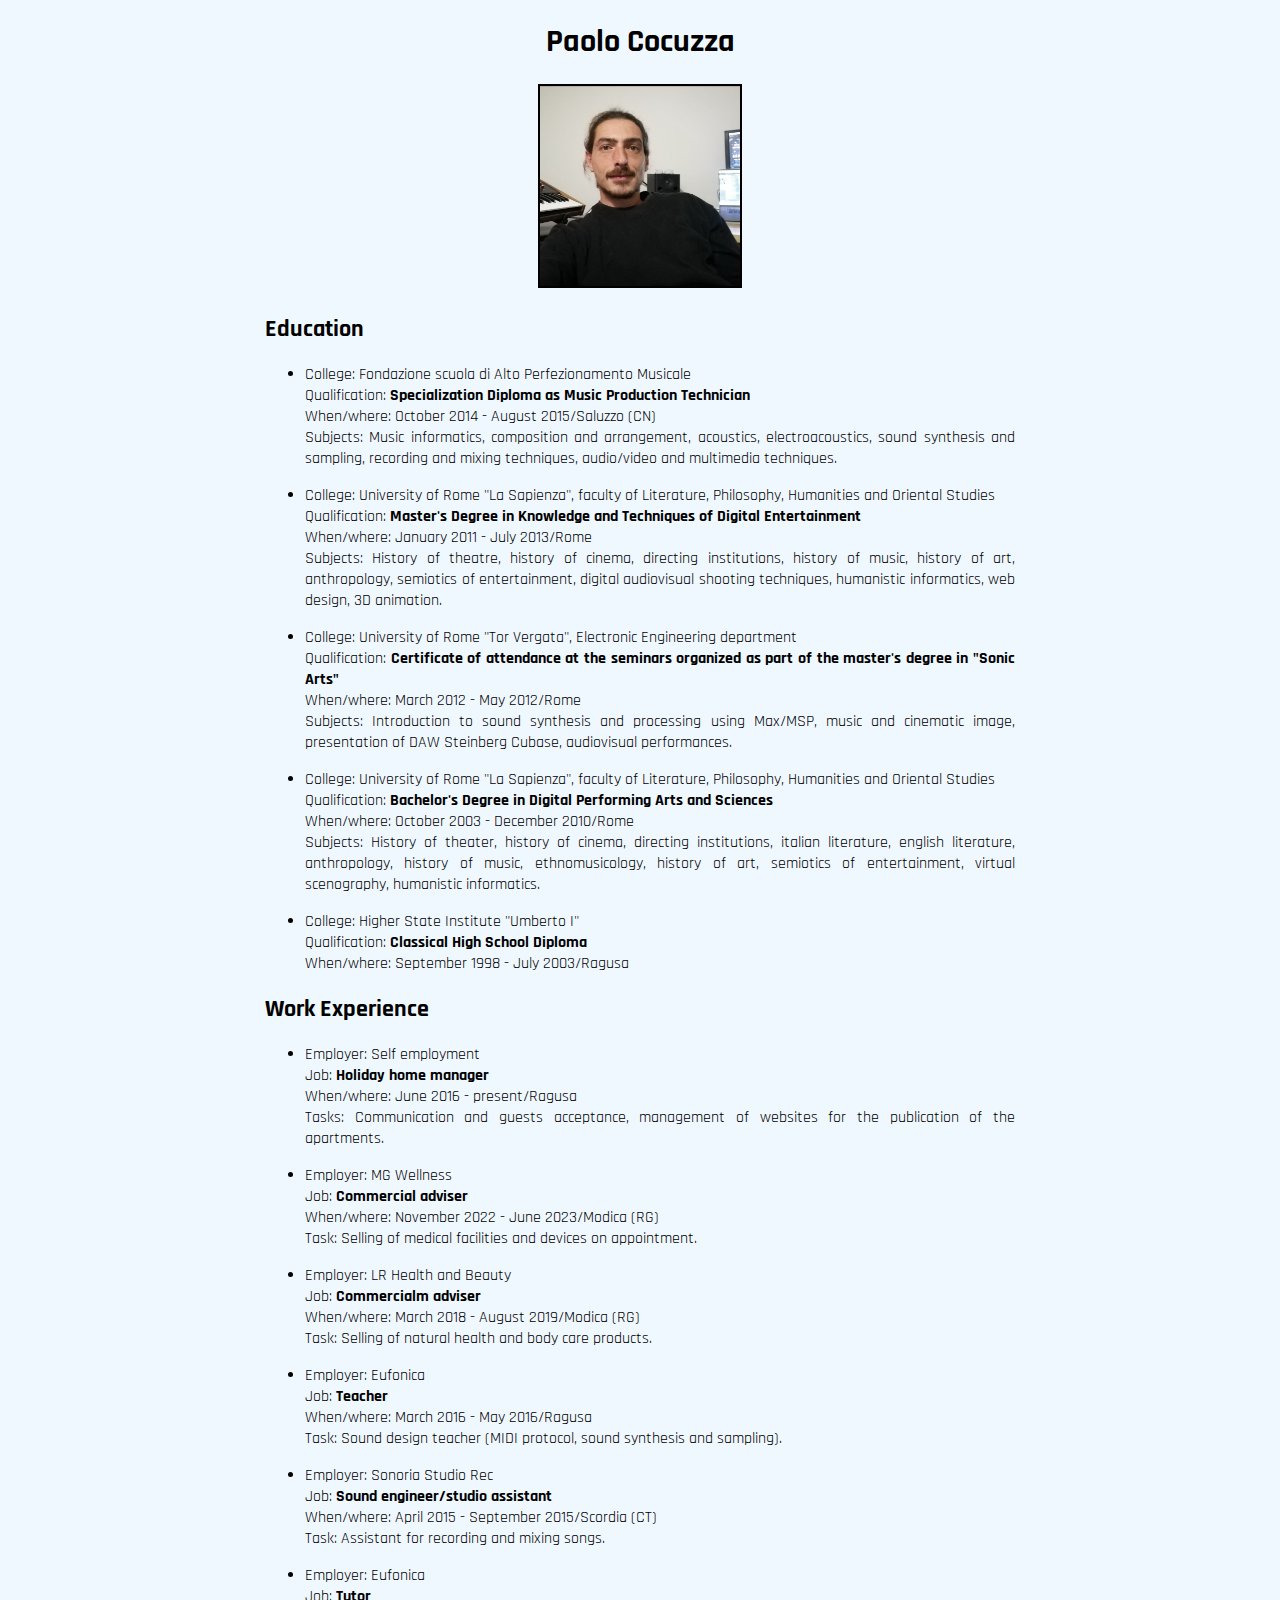
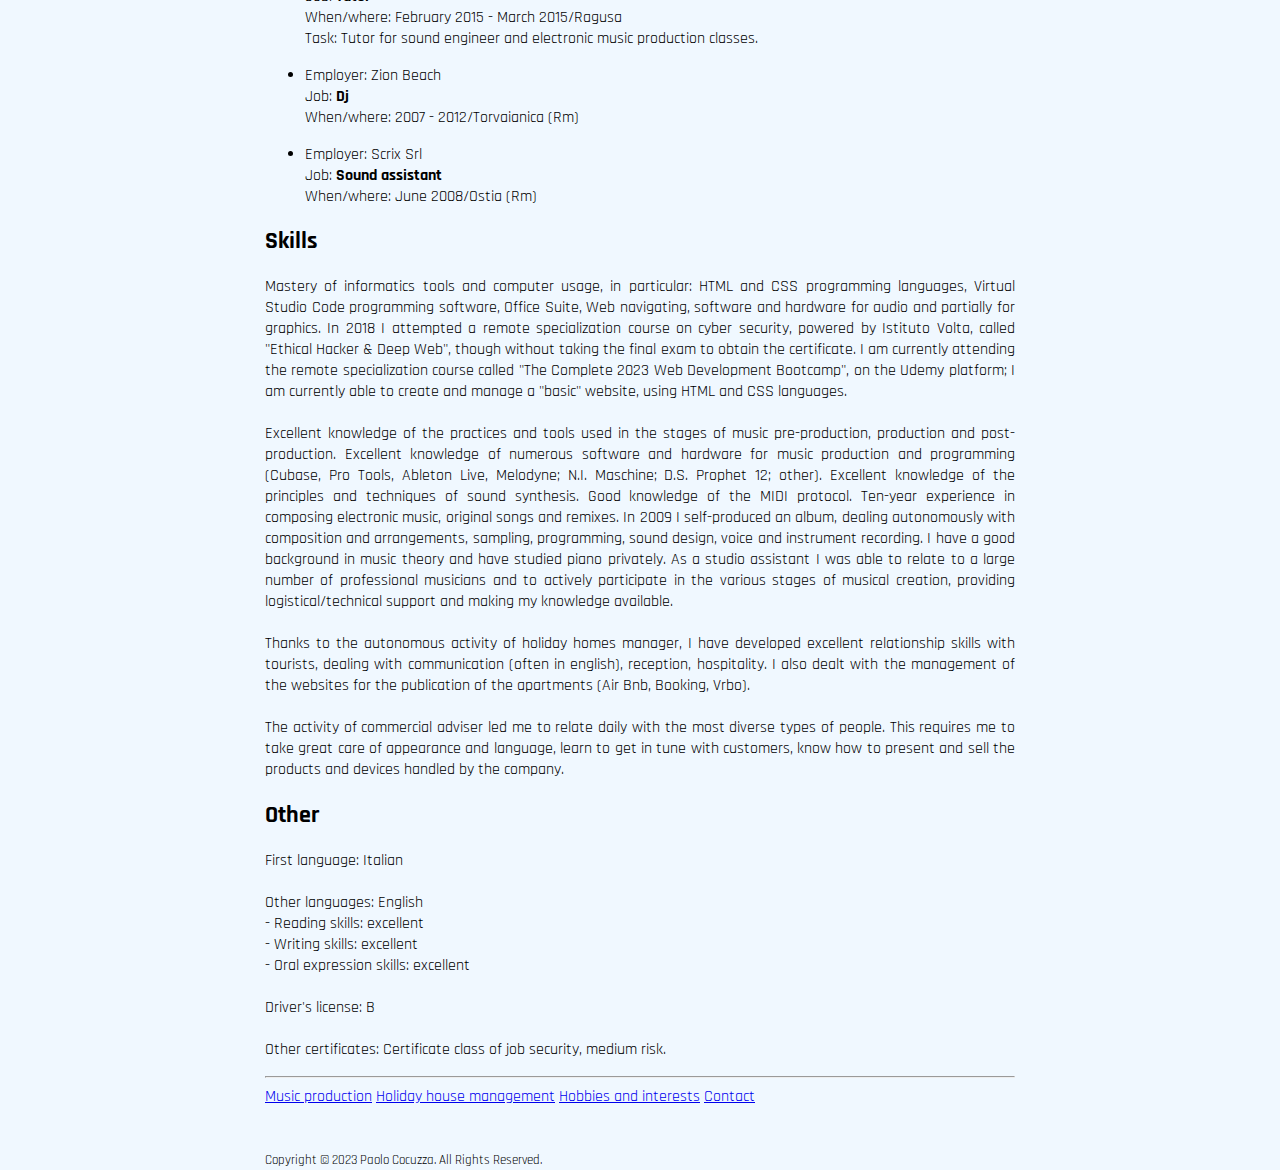
<file: index.html>
<!DOCTYPE html>
<html lang="eng">
    
<head>
    <meta charset="UTF-8">

    <link rel="stylesheet" href="./style.css" />
    <link rel="preconnect" href="https://fonts.googleapis.com">
    <link rel="preconnect" href="https://fonts.gstatic.com" crossorigin>
    <link href="https://fonts.googleapis.com/css2?family=Rajdhani&display=swap" rel="stylesheet">
    
    <title>Paolo Cocuzza Resume</title>

    <style>
        @media (max-width: 600px) {
            div {
                width: 500px;
            }
            .container {
                display: flex;
                flex-direction: column;
                justify-content: center;
                width: 80%;
                gap: 5px;
            }
        }
        .container {
            display: flex;
            flex-direction: column;
            justify-content: center;
            width: 80%;
            gap: 10px;
        }
        #paolo {
            text-align: center;
            margin: auto;
        }
        .profile {
            border: solid black 2px;
        }
        #education {
            text-align: justify center;
            width: 750px;
            margin: 0 auto;
        }
        #work-experience {
            text-align: justify center;
            width: 750px;
            margin: 0 auto;
        }
        #skills {
            text-align: justify center;
            width: 750px;
            margin: 0 auto;
        }
        #other {
            text-align: justify center;
            width: 750px;
            margin: 0 auto;
        }
        #sections {
            text-align: justify center;
            width: 750px;
            margin: 0 auto;
        }
        footer {
            text-align: justify center;
            width: 750px;
            margin: 0 auto;
        }
    </style>
</head>

<body>
    <div id="container">
        <div id="paolo">
            <h1>Paolo Cocuzza</h1>
            <img class="profile" src="./assets/images/Profile Image.jpg" width="200" height="200">
        </div>
        <div id="education">
            <h2>Education</h2>
            <div>
                <ul>
                    <li>
                        <p>
                            College: Fondazione scuola di Alto Perfezionamento Musicale
                            <br>
                            Qualification: <b>Specialization Diploma as Music Production Technician</b>
                            <br>
                            When/where: October 2014 - August 2015/Saluzzo (CN)
                            <br>
                            Subjects: Music informatics, composition and arrangement, acoustics, electroacoustics, sound synthesis and sampling, recording and mixing techniques, audio/video and multimedia techniques.
                            <br>
                        </p>
                    </li>
                    <li>
                        <p>
                            College: University of Rome "La Sapienza", faculty of Literature, Philosophy, Humanities and Oriental Studies
                            <br>
                            Qualification: <b>Master's Degree in Knowledge and Techniques of Digital Entertainment</b>
                            <br>
                            When/where: January 2011 - July 2013/Rome
                            <br>
                            Subjects: History of theatre, history of cinema, directing institutions, history of music, history of art, anthropology, semiotics of entertainment, digital audiovisual shooting techniques, humanistic informatics, web design, 3D animation.
                            <br>
                        </p>
                    </li>
                    <li>
                        <p>
                            College: University of Rome "Tor Vergata", Electronic Engineering department
                            <br>
                            Qualification: <b>Certificate of attendance at the seminars organized as part of the master's degree in "Sonic Arts"</b>
                            <br>
                            When/where: March 2012 - May 2012/Rome
                            <br>
                            Subjects: Introduction to sound synthesis and processing using Max/MSP, music and cinematic image, presentation of DAW Steinberg Cubase, audiovisual performances.
                            <br>
                        </p>
                    </li>
                    <li>
                        <p>
                            College: University of Rome "La Sapienza", faculty of Literature, Philosophy, Humanities and Oriental Studies
                            <br>
                            Qualification: <b>Bachelor's Degree in Digital Performing Arts and Sciences</b>
                            <br>
                            When/where: October 2003 - December 2010/Rome
                            <br>
                            Subjects: History of theater, history of cinema, directing institutions, italian literature, english literature, anthropology, history of music, ethnomusicology, history of art, semiotics of entertainment, virtual scenography, humanistic informatics.
                            <br>
                        </p>
                    </li>
                    <li>
                        <p>
                            College: Higher State Institute "Umberto I" 
                            <br>
                            Qualification: <b>Classical High School Diploma</b>
                            <br>
                            When/where: September 1998 - July 2003/Ragusa
                            <br>
                        </p>
                    </li>
                </ul>
            </div>
        </div>
        <div id="work-experience">
            <h2>Work Experience</h2>
            <div>
                <ul>
                    <li>
                        <p>
                            Employer: Self employment
                            <br>
                            Job: <b>Holiday home manager</b>
                            <br>
                            When/where: June 2016 - present/Ragusa
                            <br>
                            Tasks: Communication and guests acceptance, management of websites for the publication of the apartments.
                            <br>
                        </p>
                    </li>
                    <li>
                        <p>
                            Employer: MG Wellness
                            <br>
                            Job: <b>Commercial adviser</b>
                            <br>
                            When/where: November 2022 - June 2023/Modica (RG)
                            <br>
                            Task: Selling of medical facilities and devices on appointment.
                            <br>
                        </p>
                    </li>
                    <li>
                        <p>
                            Employer: LR Health and Beauty
                            <br>
                            Job: <b>Commercialm adviser</b>
                            <br>
                            When/where: March 2018 - August 2019/Modica (RG)
                            <br>
                            Task: Selling of natural health and body care products.
                            <br>
                        </p>
                    </li>
                    <li>
                        <p>
                            Employer: Eufonica
                            <br>
                            Job: <b>Teacher</b>
                            <br>
                            When/where: March 2016 - May 2016/Ragusa
                            <br>
                            Task: Sound design teacher (MIDI protocol, sound synthesis and sampling).
                            <br>
                        </p>
                    </li>
                    <li>
                        <p>
                            Employer: Sonoria Studio Rec
                            <br>
                            Job: <b>Sound engineer/studio assistant</b>
                            <br>
                            When/where: April 2015 - September 2015/Scordia (CT)
                            <br>
                            Task: Assistant for recording and mixing songs.
                            <br>
                        </p>
                    </li>
                    <li>
                        <p>
                            Employer: Eufonica
                            <br>
                            Job: <b>Tutor</b>
                            <br>
                            When/where: February 2015 - March 2015/Ragusa
                            <br>
                            Task: Tutor for sound engineer and electronic music production classes.
                            <br>
                        </p>
                    </li>
                    <li>
                        <p>
                            Employer: Zion Beach
                            <br>
                            Job: <b>Dj</b>
                            <br>
                            When/where: 2007 - 2012/Torvaianica (Rm)
                            <br>
                        </p>
                    </li>
                    <li>
                        <p>
                            Employer: Scrix Srl
                            <br>
                            Job: <b>Sound assistant</b>
                            <br>
                            When/where: June 2008/Ostia (Rm)
                            <br>
                        </p>
                    </li>
                </ul>
            </div>
        </div>
        <div id="skills">
            <h2>Skills</h2>
            <div>
                <p>
                Mastery of informatics tools and computer usage, in particular: HTML and CSS programming languages,  Virtual Studio Code programming software, Office Suite, Web navigating, software and hardware for audio and partially for graphics. In 2018 I attempted a remote specialization course on cyber security, powered by Istituto Volta, called "Ethical Hacker & Deep Web", though without taking the final exam to obtain the certificate.  I am currently attending the remote specialization course called "The Complete 2023 Web Development Bootcamp", on the Udemy platform; I am currently able to create and manage a "basic" website, using HTML and CSS languages.
                <br>
                <br>
                Excellent knowledge of the practices and tools used in the stages of music pre-production, production and post-production. Excellent knowledge of numerous software and hardware for music production and programming (Cubase, Pro Tools, Ableton Live, Melodyne; N.I. Maschine; D.S. Prophet 12; other). Excellent knowledge of the principles and techniques of sound synthesis. Good knowledge of the MIDI protocol. Ten-year experience in composing electronic music, original songs and remixes. In 2009 I self-produced an album, dealing autonomously with composition and arrangements, sampling, programming, sound design, voice and instrument recording. I have a good background in music theory and have studied piano privately. As a studio assistant I was able to relate to a large number of professional musicians and to actively participate in the various stages of musical creation, providing logistical/technical support and making my knowledge available.
                <br>
                <br>
                Thanks to the autonomous activity of holiday homes manager, I have developed excellent relationship skills with tourists, dealing with communication (often in english), reception, hospitality. I also dealt with the management of the websites for the publication of the apartments (Air Bnb, Booking, Vrbo).
                <br>
                <br>
                The activity of commercial adviser led me to relate daily with the most diverse types of people. This requires me to take great care of appearance and language, learn to get in tune with customers, know how to present and sell the products and devices handled by the company.
                <br>
                </p>
            </div>
        </div>
        <div id="other">
            <p>
                <h2>Other</h2>
                First language: Italian
                <br>
                <br>
                Other languages: English
                <br>
                - Reading skills: excellent
                <br>
                - Writing skills: excellent
                <br>
                - Oral expression skills: excellent
                <br>
                <br>
                Driver's license: B
                <br>
                <br>
                Other certificates: Certificate class of job security, medium risk.
            </p>
        </div>
        <div id="sections">
            <hr>
            <div>
                <a href="./public/music production.html">Music production</a>
                <a href="./public/holiday house management.html">Holiday house management</a>
                <a href="./public/hobbies and interests.html">Hobbies and interests</a>
                <a href="./public/contact.html">Contact</a>
            </div>
            <br>
            <br>
        </div>
        <div id="footer">
            <footer>
                <small>
                    Copyright © 2023 Paolo Cocuzza. All Rights Reserved.
                </small>
            </footer>
        </div>
    </div>
</body>
</html>
</file>
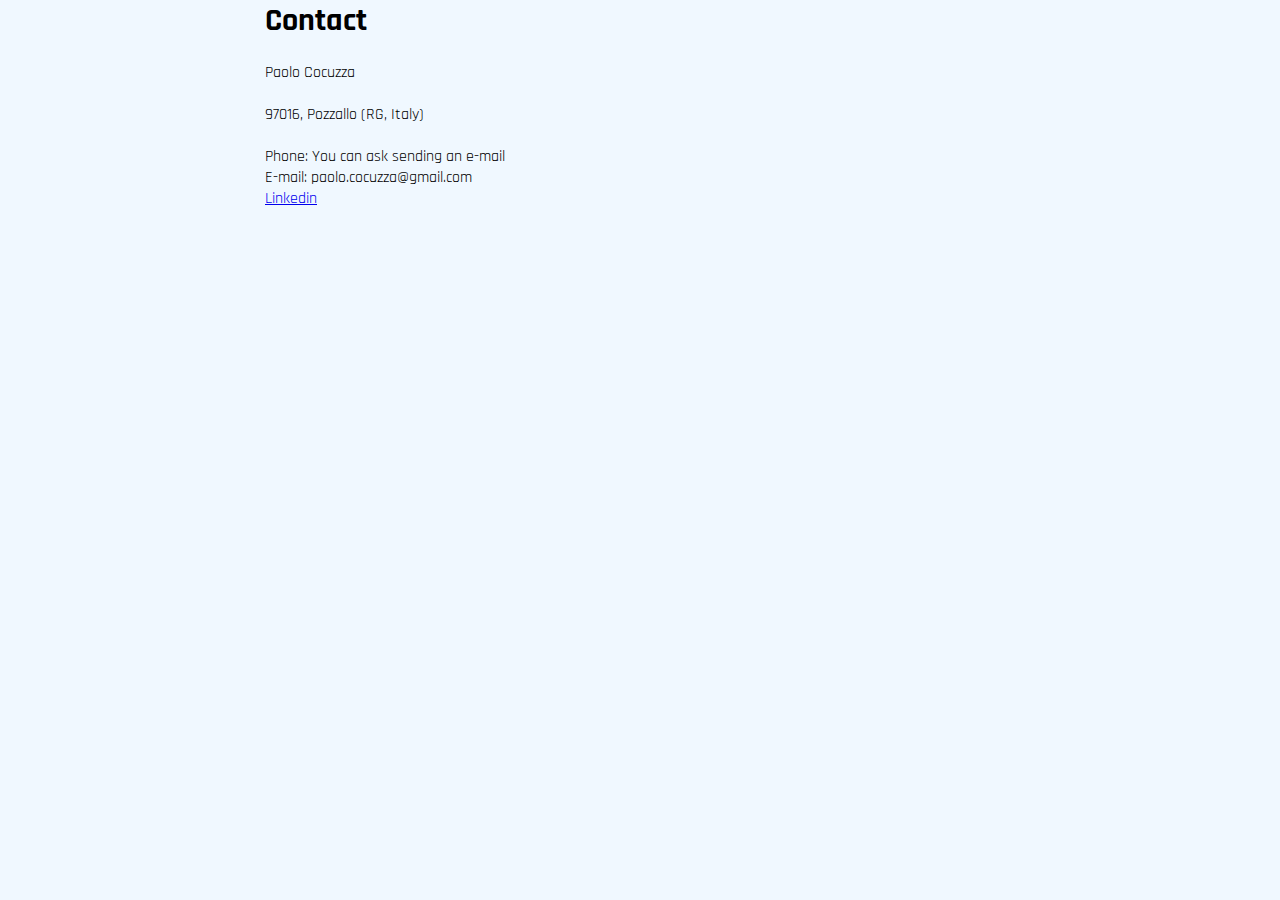
<file: public/contact.html>
<head>
  <meta charset="UTF-8">
  
  <link rel="stylesheet" href="../style.css" />
  <link rel="preconnect" href="https://fonts.googleapis.com">
  <link rel="preconnect" href="https://fonts.gstatic.com" crossorigin>
  <link href="https://fonts.googleapis.com/css2?family=Rajdhani&display=swap" rel="stylesheet">

  <title>Contact</title>
  
  <style>
    @media (max-width: 600px) {
      div {
        width: 500px;
      }
      .container {
        display: flex;
        flex-direction: column;
        justify-content: center;
        width: 80%;
        gap: 5px;
      }
    }
    .container {
      display: flex;
      flex-direction: column;
      justify-content: center;
      width: 80%;
      gap: 10px;
    }
    #contact {
      text-align: justify center;
      width: 750px;
      margin: 0 auto;
    }
  </style>
</head>

<body>
  <div id="container">
    <div id="contact">
      <p>
        <h1>Contact</h1>
        Paolo Cocuzza
        <br>
        <br>
        97016, Pozzallo (RG, Italy)
        <br>
        <br>
        Phone: You can ask sending an e-mail
        <br>
        E-mail: paolo.cocuzza@gmail.com
        <br>
        <a href="http://www.linkedin.com/in/paolo-cocuzza">Linkedin</a>
    </div>
  </div>
</body>
</file>
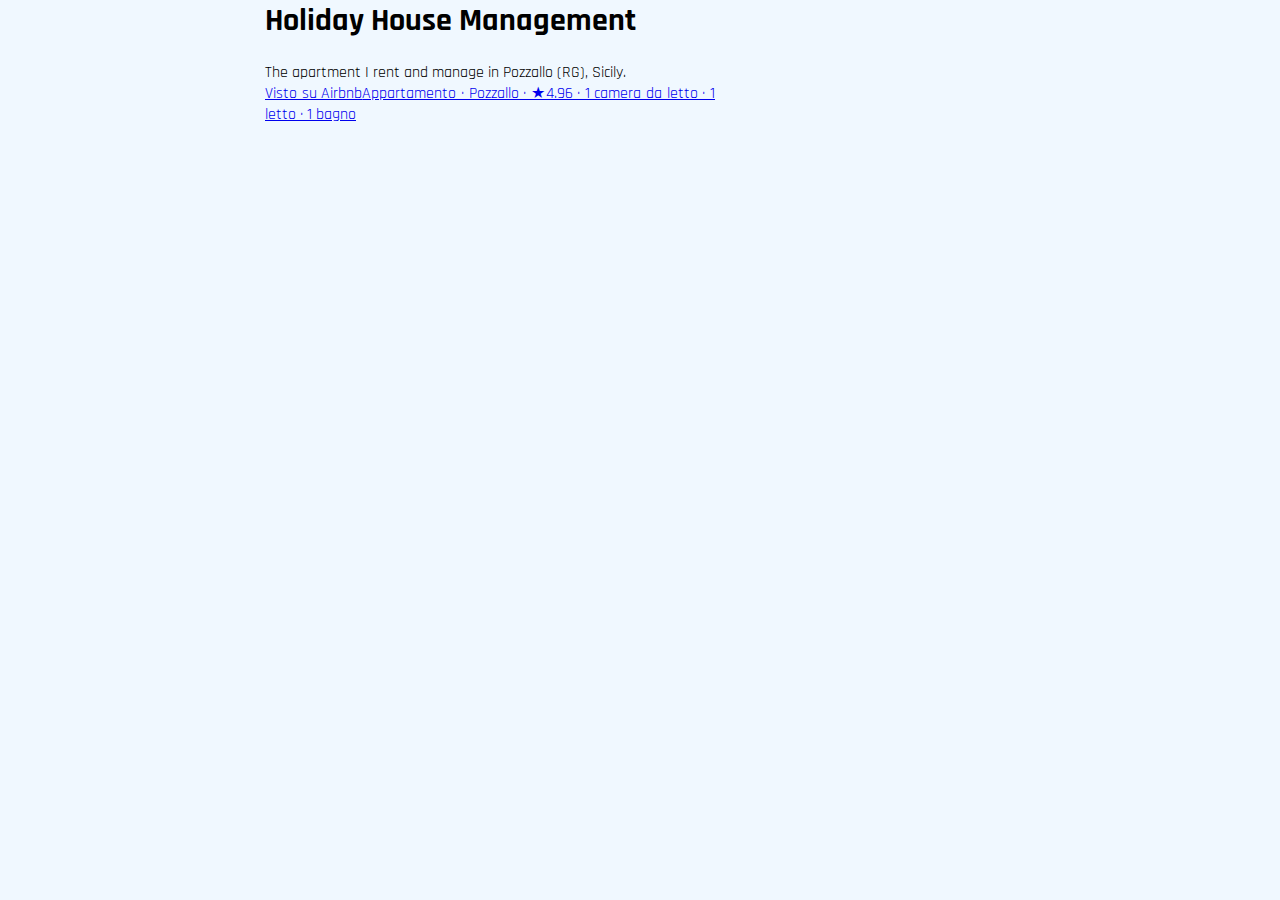
<file: public/holiday house management.html>
<head>
  <meta charset="UTF-8">
  
  <link rel="stylesheet" href="../style.css" />
  <link rel="preconnect" href="https://fonts.googleapis.com">
  <link rel="preconnect" href="https://fonts.gstatic.com" crossorigin>
  <link href="https://fonts.googleapis.com/css2?family=Rajdhani&display=swap" rel="stylesheet">
  
  <title>Holiday house management</title>

  <style>
    @media (max-width: 600px) {
      div {
        width: 500px;
      }
      .container {
        display: flex;
        flex-direction: column;
        justify-content: center;
        width: 80%;
        gap: 5px;
      }
    }
    .container {
      display: flex;
      flex-direction: column;
      justify-content: center;
      width: 80%;
      gap: 10px;
    }
    #house-management {
      text-align: justify center;
      width: 750px;
      margin: 0 auto;
    }
  </style>
</head>

<body>
  <div id="container">
    <div id="house-management">
      <h1>Holiday House Management</h1>
      The apartment I rent and manage in Pozzallo (RG), Sicily.
      <br>
      <div class="airbnb-embed-frame" data-id="18153377" data-view="home" style="width: 450px; height: 300px; margin: left;"><a href="https://www.airbnb.it/rooms/18153377?guests=1&amp;adults=1&amp;s=66&amp;source=embed_widget">Visto su Airbnb</a><a href="https://www.airbnb.it/rooms/18153377?guests=1&amp;adults=1&amp;s=66&amp;source=embed_widget" rel="nofollow">Appartamento · Pozzallo · ★4.96 · 1 camera da letto · 1 letto · 1 bagno</a><script async="" src="https://www.airbnb.it/embeddable/airbnb_jssdk"></script></div>
    </div>
  </div>
</body>
</file>
<file: style.css>
body{
  font-family: 'Rajdhani', sans-serif;
  text-align: justify;
  background-color: aliceblue;
  margin: 0 auto;
  webkit-font-smoothing: antialiased;
}
</file>
